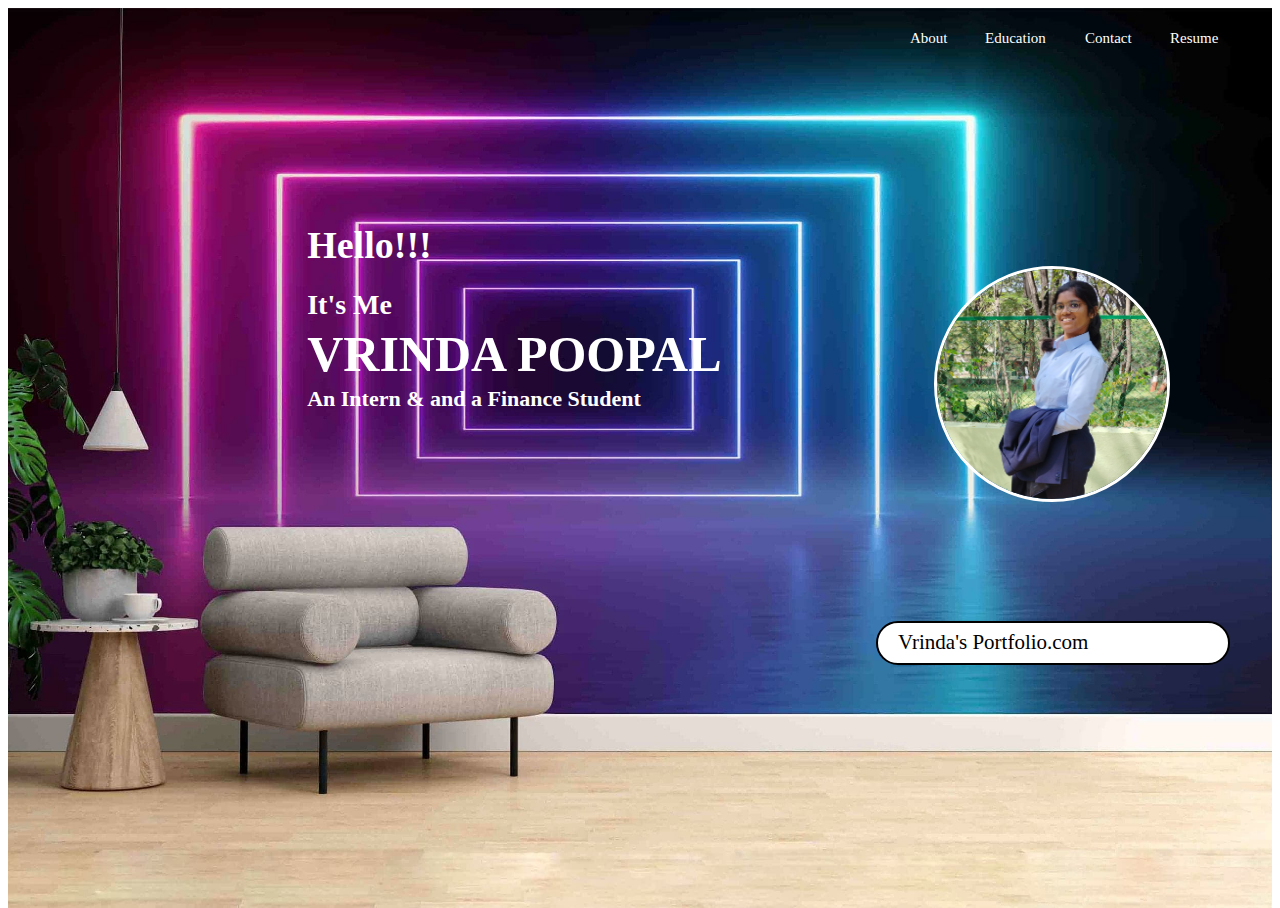
<file: index.html>
<!DOCTYPE html>
<html lang="en">
<head>
    <link rel="stylesheet" href="https://cdnjs.cloudflare.com/ajax/libs/font-awesome/6.5.2/css/all.min.css" integrity="sha512-SnH5WK+bZxgPHs44uWIX+LLJAJ9/2PkPKZ5QiAj6Ta86w+fsb2TkcmfRyVX3pBnMFcV7oQPJkl9QevSCWr3W6A==" crossorigin="anonymous" referrerpolicy="no-referrer" />
    <link rel="stylesheet" href="vri.css">
    <meta charset="UTF-8">
    <meta name="viewport" content="width=device-width, initial-scale=1.0">
    <title>Document</title>
</head>
<body>
    <div class="background"></div>

    <div class="headbar">
        <div class="about">
            <a class="links" href="about.html">About</a>
        </div>
        <div class="Education">
            <a class="links"  href="education.html">Education</a>
        </div>
        <div class="contact">
            <a class="links" href="contact.html">Contact</a>
        </div>
        <div class="resume">
            <a class="links" href="resume.html">Resume</a>
        </div>
    </div>

    <div class="infonm">
        <h4 id="hlo">Hello!!! </h4>
        <h4 id="mi">It's Me </h4>
        <h1 id="nme">VRINDA POOPAL </h1>
        <h3 id="inf">An Intern & and a Finance Student</h3>
    </div>

    <div>
        <a href="resume.html"><img class="mainpic" src="vrindapic.jpg"></a>
    </div>

    <div class="srch">
        <div class="srchbox"> 
            <i id="indx" class="fa-solid fa-magnifying-glass" style="color: #f457b2;"></i> &nbsp; Vrinda's Portfolio.com
        </div>
    </div>


</body>
</html>
</file>
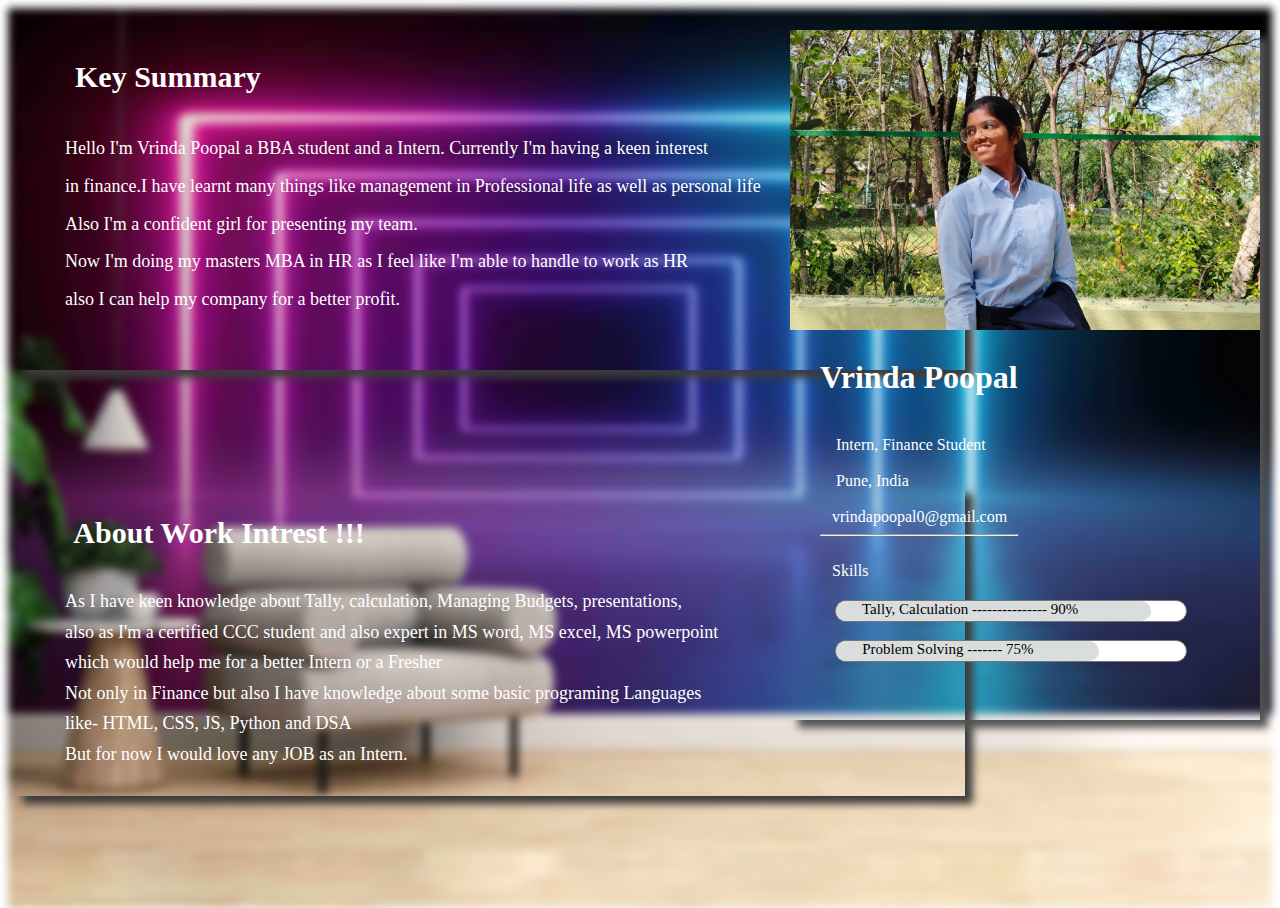
<file: about.html>
<!DOCTYPE html>
<html lang="en">
<head>
    <link rel="stylesheet" href="https://cdnjs.cloudflare.com/ajax/libs/font-awesome/6.5.2/css/all.min.css" integrity="sha512-SnH5WK+bZxgPHs44uWIX+LLJAJ9/2PkPKZ5QiAj6Ta86w+fsb2TkcmfRyVX3pBnMFcV7oQPJkl9QevSCWr3W6A==" crossorigin="anonymous" referrerpolicy="no-referrer" />
    <link rel="stylesheet" href="vri.css">
    <meta charset="UTF-8">
    <meta name="viewport" content="width=device-width, initial-scale=1.0">
    <title>Document</title>
</head>
<body>
    <div class="background2"></div>
    <div class="aboutmp">
        <div class="amp2">
           <div class="summery">
             <div class="hd2"><i class="fa-solid fa-star-of-life fa-xl" style="color: #ffffff;"></i>&nbsp; &nbsp; Key Summary</div>
             <div class="data1">
                Hello I'm Vrinda Poopal a BBA student and a Intern. Currently I'm having a keen interest <br>
                in finance.I have  learnt many things like management in Professional life as well as personal life <br>
                Also I'm a confident girl for presenting my team. <br>
                Now I'm doing my masters MBA in HR as I feel like I'm able to handle to work as HR <br>
                also I can help my company for a better profit. <br>
             </div>
           </div>
           <div class="wrkexp">
            <div class="hd1"> <i class="fa-solid fa-briefcase fa-xl" style="color: #ffffff;"></i> &nbsp; &nbsp;  About Work Intrest !!!</div>
            <div class="data2">
                As I have keen knowledge about Tally, calculation, Managing Budgets, presentations,<br>
                also as I'm a certified CCC student and also expert in MS word, MS excel, MS powerpoint <br>
                which would help me for a better Intern or a Fresher <br>
                Not only in Finance but also I have knowledge about some basic programing Languages<br>
                like- HTML, CSS, JS, Python and DSA <br>
                But for now I would love any JOB as an Intern.
            </div>
           </div>
        </div>
        <div class="amp3">  
        
            <img id="abtpic" src="abtpic.jpeg" height="300px" width="470px">
             
            <div class="infoabt"><br>
                <h1>Vrinda Poopal</h1><br>

                <i class="fa-solid fa-briefcase fa-lg" style="color: #ffffff;"></i> &nbsp; &nbsp;  Intern, Finance Student<br><br>
                <i class="fa-solid fa-house fa-lg" style="color: #ffffff"></i> &nbsp; &nbsp; Pune, India <br><br>
                <i class="fa-solid fa-envelope fa-lg" style="color: #ffffff"></i> &nbsp; &nbsp;vrindapoopal0@gmail.com
                <hr><br>
                <i class="fa-solid fa-star-of-life fa-xl" style="color: #ffffff"></i>  &nbsp; &nbsp;Skills <br>

                <div class="bar1-1">
                    <div class="bar1-2">
                        &nbsp; &nbsp;&nbsp; &nbsp; Tally, Calculation --------------- 90%
                    </div>
                </div>

                <div class="bar2-1">
                    <div class="bar2-2">
                        &nbsp; &nbsp;&nbsp; &nbsp; Problem Solving ------- 75%
                    </div>
                </div>
              
            </div>
        </div>
    </div>
</body>
</html>
</file>
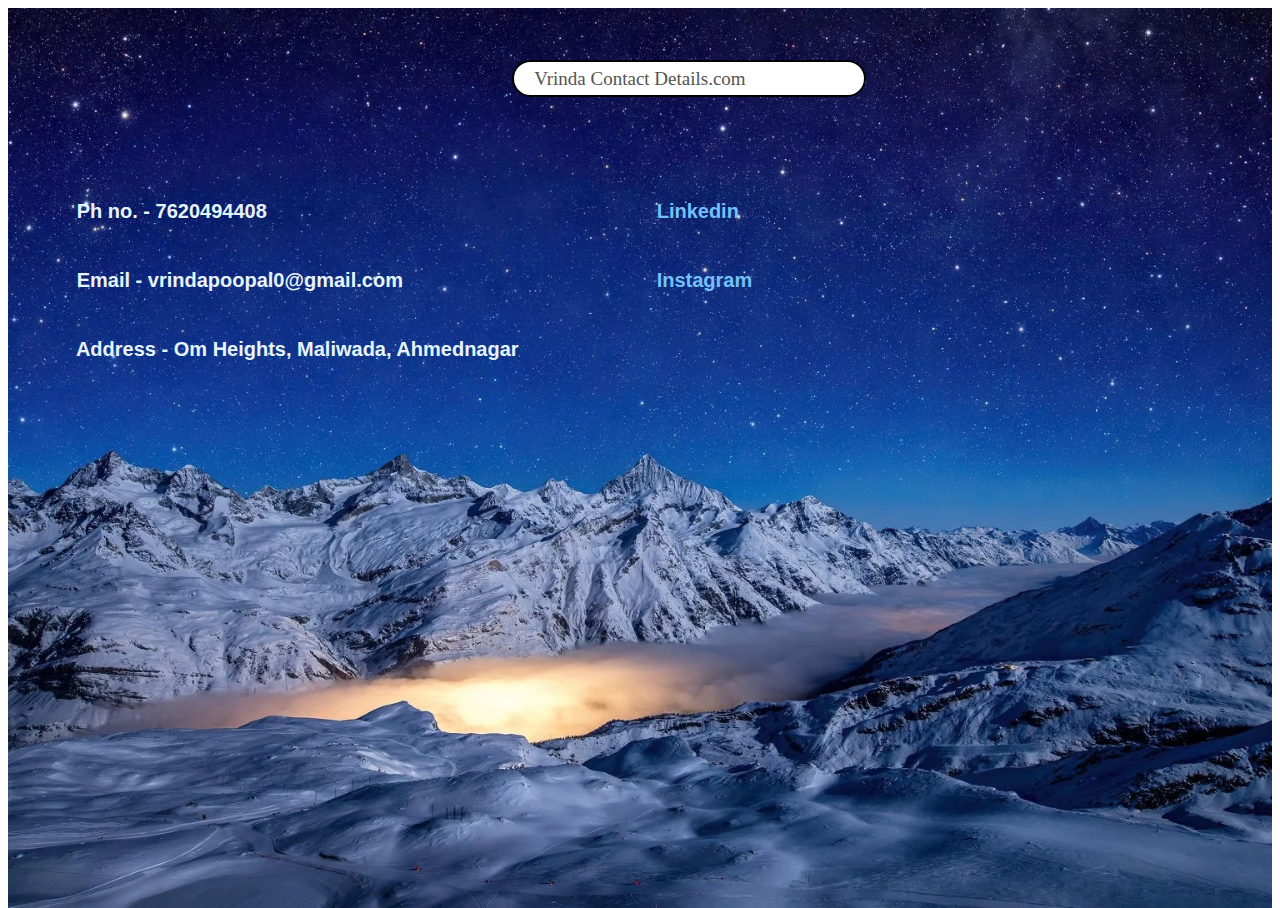
<file: contact.html>
<!DOCTYPE html>
<html lang="en">
<head>
    <link rel="stylesheet" href="https://cdnjs.cloudflare.com/ajax/libs/font-awesome/6.5.2/css/all.min.css" integrity="sha512-SnH5WK+bZxgPHs44uWIX+LLJAJ9/2PkPKZ5QiAj6Ta86w+fsb2TkcmfRyVX3pBnMFcV7oQPJkl9QevSCWr3W6A==" crossorigin="anonymous" referrerpolicy="no-referrer" />
    <link rel="stylesheet" href="vri.css">
    <meta charset="UTF-8">
    <meta name="viewport" content="width=device-width, initial-scale=1.0">
    <title>Document</title>
</head>
<body>
    <div class="background4"></div>
    <div class="cont">

        <div class="barcnt">
            <div class="brcnt">
                <i class="fa-solid fa-magnifying-glass" style="color: #5791f4;"></i> &nbsp; Vrinda Contact Details.com
            </div>
        </div>

        <div class="bcd">
           <p>
            <i class="fa-solid fa-phone fa-xl" style="color: #74C0FC;"> </i> &nbsp;&nbsp; Ph no. - 7620494408 <br><br><br>
            <i class="fa-solid fa-envelope fa-xl" style="color: #74C0FC;"></i> &nbsp;&nbsp; Email - vrindapoopal0@gmail.com <br><br><br>
            <i class="fa-solid fa-house fa-xl" style="color: #74C0FC;"></i> &nbsp;&nbsp;  Address - Om Heights, Maliwada, Ahmednagar <br><br><br>
           </p>
        </div>

        <div class="bcd2">
            <p>
                <a href="https://www.linkedin.com/in/vrinda-poopal-84aa28313/?utm_source=share&utm_campaign=share_via&utm_content=profile&utm_medium=android_app" style="text-decoration: none; color: #74C0FC;"> <i class="fa-brands fa-linkedin fa-xl" style="color: #74C0FC;"></i> &nbsp;&nbsp; Linkedin</a> <br><br><br>
                <a href="https://www.instagram.com/programizzzz_/" style="text-decoration: none; color: #74C0FC;"><i class="fa-brands fa-instagram fa-xl" style="color: #74C0FC;"></i>&nbsp;&nbsp;  Instagram</a> <br><br><br>
            </p>
        </div>
    </div>
</body>
</html>
</file>
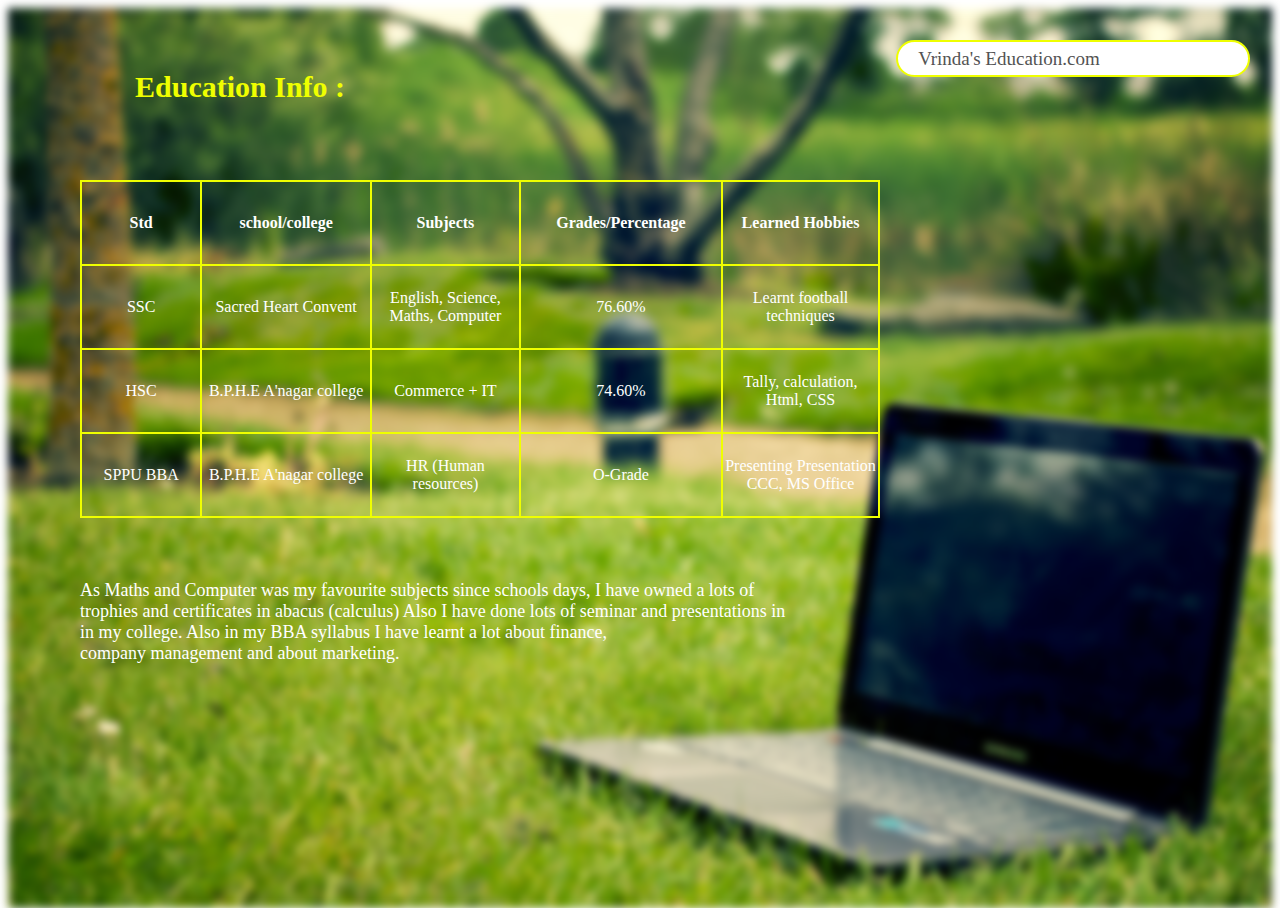
<file: education.html>
<!DOCTYPE html>
<html lang="en">
<head>
    <link rel="stylesheet" href="https://cdnjs.cloudflare.com/ajax/libs/font-awesome/6.5.2/css/all.min.css" integrity="sha512-SnH5WK+bZxgPHs44uWIX+LLJAJ9/2PkPKZ5QiAj6Ta86w+fsb2TkcmfRyVX3pBnMFcV7oQPJkl9QevSCWr3W6A==" crossorigin="anonymous" referrerpolicy="no-referrer" />
    <link rel="stylesheet" href="vri.css">
    <meta charset="UTF-8">
    <meta name="viewport" content="width=device-width, initial-scale=1.0">
    <title>Document</title>
</head>
<body>
    <div class="background3"></div>

    <div class="edsrc">
        <div class="edusrc">
            <i class="fa-solid fa-magnifying-glass" style="color: #efff00;"></i> &nbsp; Vrinda's Education.com
        </div>
    </div>


    <div class="headedu">
        <i class="fa-solid fa-user-graduate fa-xl" style="color: #ffffff"></i>&nbsp; &nbsp; Education Info :
    </div>

<div class="tble">
    <table>
    <tr>
        <th>Std</th>
        <th>school/college</th>
        <th>Subjects</th>
        <th>Grades/Percentage</th>
        <th>Learned Hobbies</th>
    </tr>

    <tr>
        <td>SSC</td>
        <td>Sacred Heart Convent</td>
        <td>English, Science, Maths, Computer</td>
        <td>76.60%</td>
        <td>Learnt football techniques</td>
    </tr>

    <tr>
        <td>HSC</td>
        <td>B.P.H.E A'nagar college</td>
        <td>Commerce + IT</td>
        <td>74.60%</td>
        <td>Tally, calculation, Html, CSS</td>
    </tr>

    <tr>
        <td>SPPU BBA</td>
        <td>B.P.H.E A'nagar college</td>
        <td>HR (Human resources)</td>
        <td>O-Grade</td>
        <td>Presenting Presentation CCC, MS Office</td>
    </tr>
    </table>

    <div class="learn">
     As Maths and Computer was my favourite subjects since schools days, I have owned a lots of <br>
     trophies and certificates in abacus (calculus) Also I have done lots of seminar and presentations in <br>
     in my college. Also in my BBA syllabus I have learnt a lot about finance,  <br>
     company management and about marketing.
    </div>

</div>
</body>
</html>
</file>
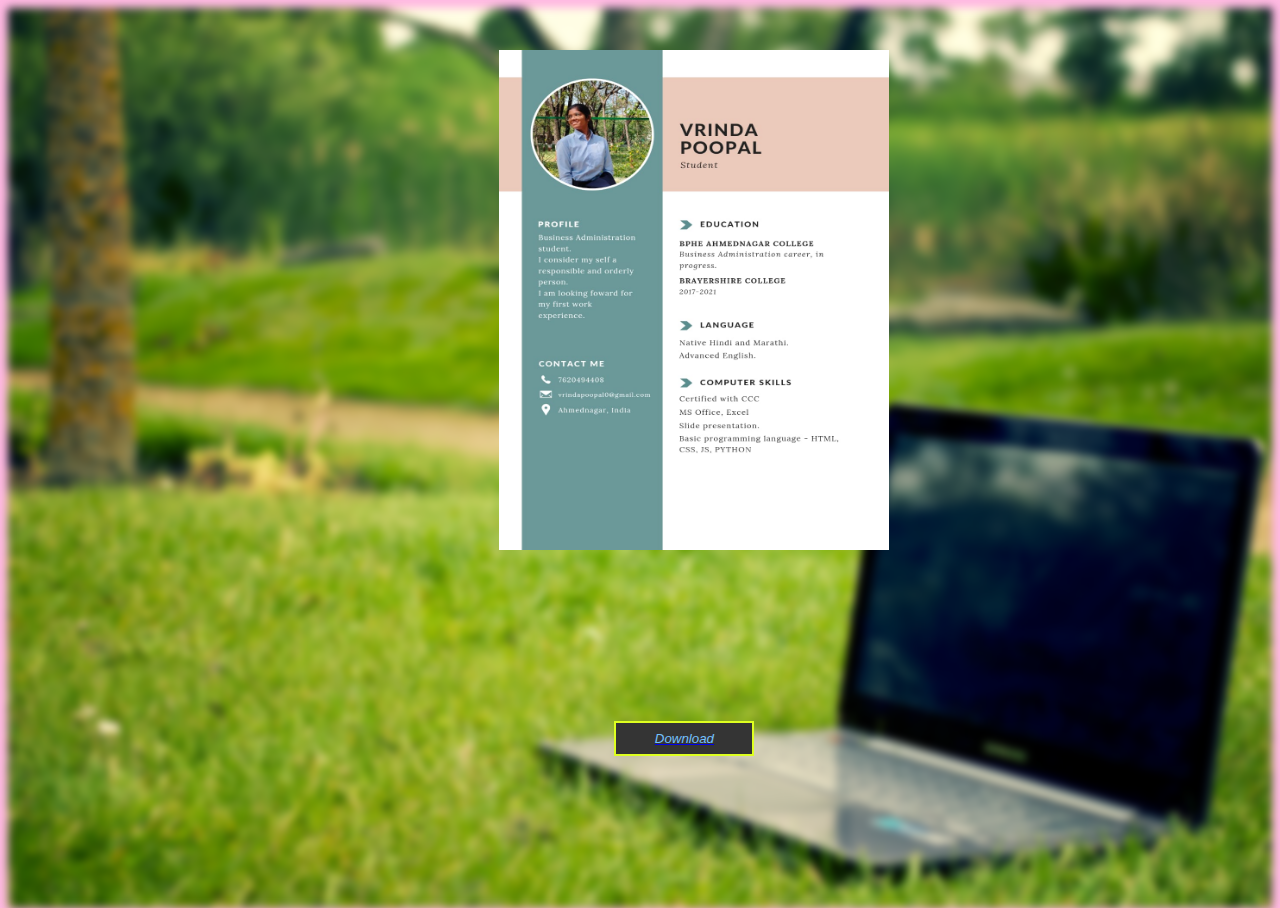
<file: resume.html>
<!DOCTYPE html>
<html lang="en">
<head>
    <link rel="stylesheet" href="https://cdnjs.cloudflare.com/ajax/libs/font-awesome/6.5.2/css/all.min.css" integrity="sha512-SnH5WK+bZxgPHs44uWIX+LLJAJ9/2PkPKZ5QiAj6Ta86w+fsb2TkcmfRyVX3pBnMFcV7oQPJkl9QevSCWr3W6A==" crossorigin="anonymous" referrerpolicy="no-referrer" />
    <link rel="stylesheet" href="vri.css">
    <meta charset="UTF-8">
    <meta name="viewport" content="width=device-width, initial-scale=1.0">
    <title>Document</title>
</head>
<body class="resbdy">
    <div class="background3"></div>
    <div class="resu">
        <a href="Vrindaresume.jpeg" download>
            <img class="res" src="Vrindaresume.jpeg" height="500px" width="390px">
        </a>
        <button class="button" role="button"><a href="Vrindaresume.jpeg" download><i id="download" class="fa-solid fa-download fa-xs" style="color: #74C0FC;">   Download</i></button></a> 
    </div>
</body>
</html>
</file>
<file: vri.css>
body, html {
  
    height: 100%;
 
 }

.background {
    /* The image used */
    background-image: url("vribgpic.jpeg");
    
  
    /* Full height */
    height: 100%;
  
    /* Center and scale the image nicely */
    background-position: center;
    background-repeat: no-repeat;
    background-size: cover;
  }

  .srch{
    position: absolute;
    top: 69%;
    right: 50px;
    background-color: white;
    border: 2px solid black;
    border-radius: 30px;
    height: 40px;
    width: 350px;
  }

  .srchbox {
    font-size: 21px;
    position: absolute;
    top: 7px;
    left: 10px;
    color: black;
  }

  .srchbox:hover{
    color: #f457b2;
  }

  .srch:hover{
    border: 4px solid #f457b2;
  }

  .mainpic{
    background-color: aliceblue;
    position: absolute;
    top:29.5%;
    right: 110px;
    border-radius: 50%;
    height: 230px;
    width: 230px;
    border: 3px solid rgb(255, 255, 255);
  }

  .mainpic:hover{
    border: 5px solid #f457b2;
  }
  .headbar{
    position: absolute;
    top: 28px;
    right: 50px;
    color: white;
    display: inline-block;
    height: 40px;
    width: 320px;
  }

  .about {
    position: absolute;
    top: 1px;
    color: white;
    display: inline-block;
    text-decoration: none;
    left: 0px;
  }

  .about:hover{
    color: #f457b2;
  }

  .Education {
    position: absolute;
    top: 1px;
    color: white;
    display: inline-block;
    text-decoration: none;
    left: 75px;
  }

  .Education:hover{
    color: #f457b2;
  }

  .contact {
    position: absolute;
    top: 1px;
    color: white;
    display: inline-block;
    left:175px;
    text-decoration: none;
  }

  .contact:hover{
    color: #f457b2;
  }

  .resume {
    position: absolute;
    top: 1px;
    color: white;
    display: inline-block;
    left:260px;
    text-decoration: none;
  }

  .links {
    color: white;
    text-decoration: none;
    font-size: 15px;
    font-family: cursive;
  }

  .links:hover{
    color: #f457b2;
  }


  .infonm{
    height: 400px;
    width: 500px;
    position: absolute;
    top: 21%;
    left: 24%;
    color: aliceblue;
    line-height: 0.3;
  }

  #hlo {
    color: white;
    font-size: 38px;
  }

  #mi{
    color: white;
    font-size: 28px;
  }

  #nme{
    color: white;
    font-size: 50px;
  }

  #inf{
    color: white;
    font-size: 22px;
  }

  
.aboutmp {
  height: max-content;
  width: max-content;

}

.amp3 {
  height: 690px;
  width: 470px;
  position: absolute;
  top: 30px;
  right: 20px;
  box-shadow: 8px 8px 8px #535353;
}

#abtpic {
  position: absolute;
}

.infoabt {
  position: absolute;
  top: 42%;
  left: 30px;
  color: #ffffff;
}


.bar1-1 {
  background-color: #ffffff;
  border: 1px solid rgb(118, 118, 118);
  border-radius: 50px;
  height: 20px;
  width: 350px;
  position: absolute;
  left: 15px;
  top: 280px;
}

.bar1-2 {
  background-color: #dadddd;
  border-radius: 50px;
  height: 20px;
  width: 90%;
  font-size: 15px;
  color: black;
}

.bar2-1 {
  background-color: #ffffff;
  border: 1px solid rgb(118, 118, 118);
  border-radius: 50px;
  height: 20px;
  width: 350px;
  position: absolute;
  left: 15px;
  top: 320px;
  color: black;
}

.bar2-2 {
  background-color: #dadddd;
  border-radius: 50px;
  height: 20px;
  width: 75%;
  font-size: 15px;
}

.summery {
  height: 340px;
  width: 950px;
  background: 1px solid #535353;
  position: absolute;
  top: 30px;
  left: 15px;
  box-shadow: 8px 8px 8px #3c3c3c;
}

.wrkexp {
  height: 310px;
  width: 950px;
  background: 1px solid #535353;
  position: absolute;
  top: 54%;
  left: 15px;
  box-shadow: 8px 8px 8px #3c3c3c;
}


.hd1 {
  color: #ffffff;
  font-size: 30px;
  position: absolute;
  top: 30px;
  left: 30px;
  font-weight: bold;
}

.hd2 {
  color: #ffffff;
  font-size: 30px;
  position: absolute;
  top: 30px;
  left: 30px;
  font-weight: bold;
}

.data1{
  position: absolute;
  top: 100px;
  left: 50px;
  font-family: cursive;
  font-size: 18px;
  line-height: 2.1;
  color: white;
}

.data2{
  position: absolute;
  top: 100px;
  left: 50px;
  font-family: cursive;
  font-size: 18px;
  line-height: 1.7;
  color: white;
}

.background2 {

  background-image: url("vribgpic.jpeg");

  /* Full height */
  height: 100%;
  
  /* Center and scale the image nicely */
  background-position: center;
  background-repeat: no-repeat;
  background-size: cover;
  filter: brightness(-200px);
  filter: blur(4px);
  
}

.background3 {

  background-image: url("vribgpicedu.jpeg");

  /* Full height */
  height: 100%;
  
  /* Center and scale the image nicely */
  background-position: center;
  background-repeat: no-repeat;
  background-size: cover;
  filter: brightness(-200px);
  filter: blur(4px);
  
}


.headedu{
  position: absolute;
  top: 70px;
  left: 105px;
  font-size: 30px;
  font-weight: bolder;
  color: #efff00;
}

.tble{
  position: absolute;
  top: 180px;
  left: 80px;
}

table, th, td, tr {
  border: 2px solid #efff00;
  border-collapse: collapse;
  text-align: center;
  height: 80px;
  width: 800px;
  color: #ffffff;
}

.learn {
  position: absolute;
  top: 400px;
  color: white;
  font-size: 18px;
  font-family: cursive;
}


.bcd {
  position: absolute;
  top: 180px;
  left: 60px;
  font-family: sans-serif;
  font-size: 20px;
  color: #e5f4ff;
  font-weight: bold;
}

.bcd2 {
  position: absolute;
  top: 180px;
  left: 50%;
  font-family: sans-serif;
  font-size: 20px;
  color: #c6e6ff;
  font-weight: bold;
}

.a{
  text-decoration: none;
  color: #c6e6ff;
}

.background4 {

  background-image: url("cntpic.webp");

  /* Full height */
  height: 100%;
  
  /* Center and scale the image nicely */
  background-position: center;
  background-repeat: no-repeat;
  background-size: cover;
  
}

.barcnt{
  height: 33px;
  width: 350px;
  color: #535353;
  background-color: rgb(255, 255, 255);
  border: 2px solid black;
  border-radius: 50px;
  position: absolute;
  top: 60px;
  left: 40%;
}

.barcnt:hover{
  border: 4px solid #50c2ff;
}

.brcnt{
  position: absolute;
  top: 5.8px;
  left: 11px;
  font-size: 19px;
}

  .brcnt:hover{
    color: #50c2ff;
  }

.edsrc {
  height: 33px;
  width: 350px;
  color: #535353;
  background-color: rgb(255, 255, 255);
  border: 2px solid #efff00;
  border-radius: 50px;
  position: absolute;
  top: 40px;
  left: 70%;
}

.edusrc {
  position: absolute;
  top: 5.8px;
  left: 11px;
  font-size: 19px;
}

.button{
  height: 35px;
  width: 140px;
  background-color: #343434;
  color: #ffffff;
  position: absolute;
  bottom: 16%;
  border: 2px solid #deff20;
  align-items: center;
  left: 48%;
}

.res{
  position: absolute;
  top: 50px;
  left:39%;
}

.resbdy{
  background-color: #ffb7e1f9;
}
</file>
